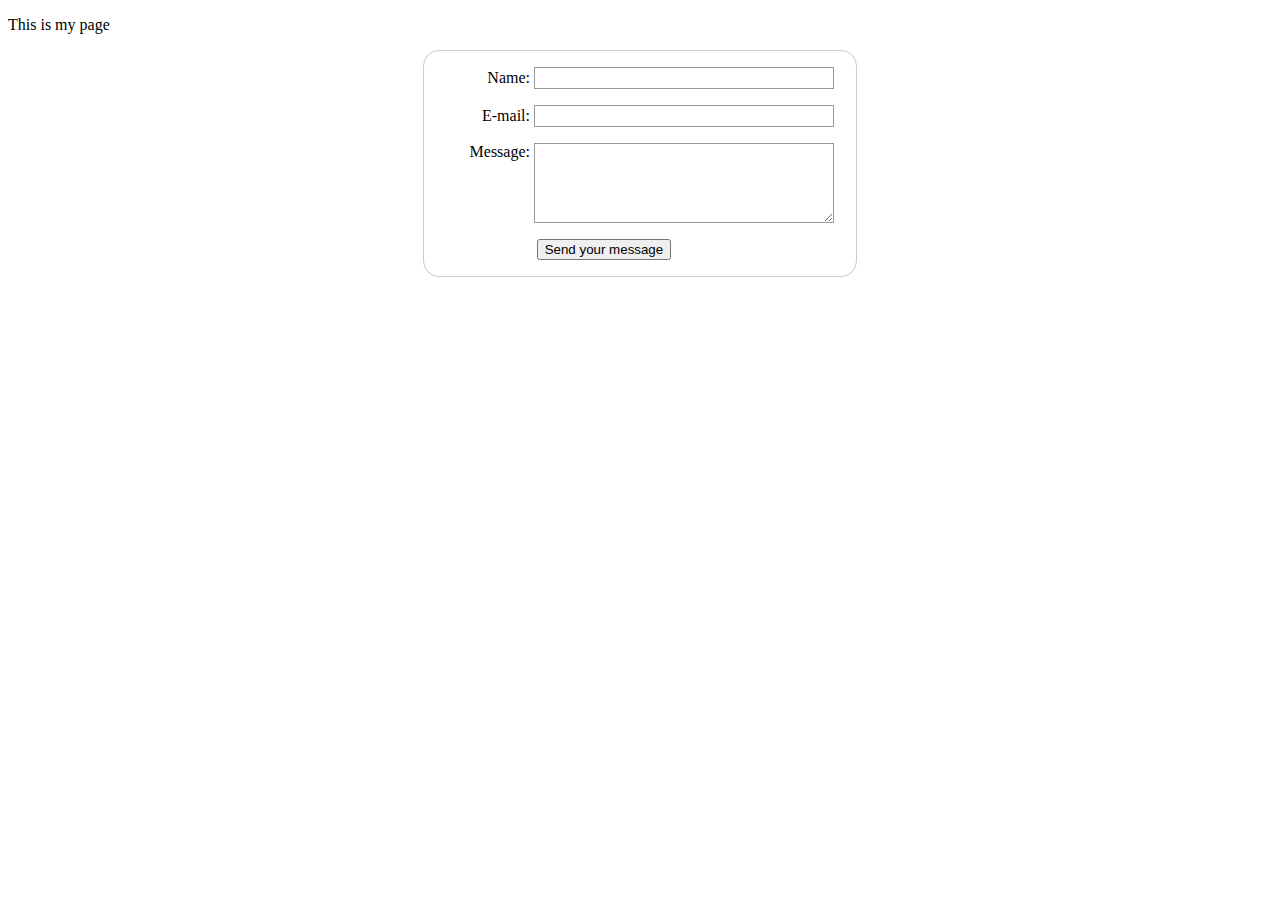
<file: first-form/index.html>
<!DOCTYPE html>
<html lang="en">
<head>
    <meta charset="UTF-8">
    <meta http-equiv="X-UA-Compatible" content="IE=edge">
    <meta name="viewport" content="width=device-width, initial-scale=1.0">
    <title>My test page</title>

    <style>
        form {
            margin: 0 auto;
            width: 400px;
            padding: 1em;
            border: 1px solid #ccc;
            border-radius: 1em;
        }

        ul {
            list-style: none;
            padding: 0;
            margin: 0;
        }

        form li + li {
            margin-top: 1em;
        }

        label {
            display: inline-block;
            width: 90px;
            text-align: right;
        }

        input, textarea {
            font: 1em sans-serif;
            width: 300px;
            box-sizing: border-box;
            border: 1px solid #999;
        }

        input:focus,
        textarea:focus {
            border-color: #000;
        }

        textarea {
            vertical-align: top;
            height: 5em;
        }

        .button {
            padding-left: 90px;
        }

        button {
            margin-left: 0.5em;
        }
    </style>
</head>
<body>
    <p>This is my page</p>

    <form action="/my-handling-form-page" method="post">
        <ul>
            <li>
                <label for="name">Name:</label>
                <input type="text" id="name" name="user_name" />
            </li>
            <li>
                <label for="mail">E-mail:</label>
                <input type="email" id="mail" name="user_email" />
            </li>
            <li>
                <label for="msg">Message:</label>
                <textarea id="msg" name="user-message"></textarea>
            </li>

            <li class="button">
                <button type="submit">Send your message</button>
            </li>
        </ul>
    </form>
</body>
</html>
</file>
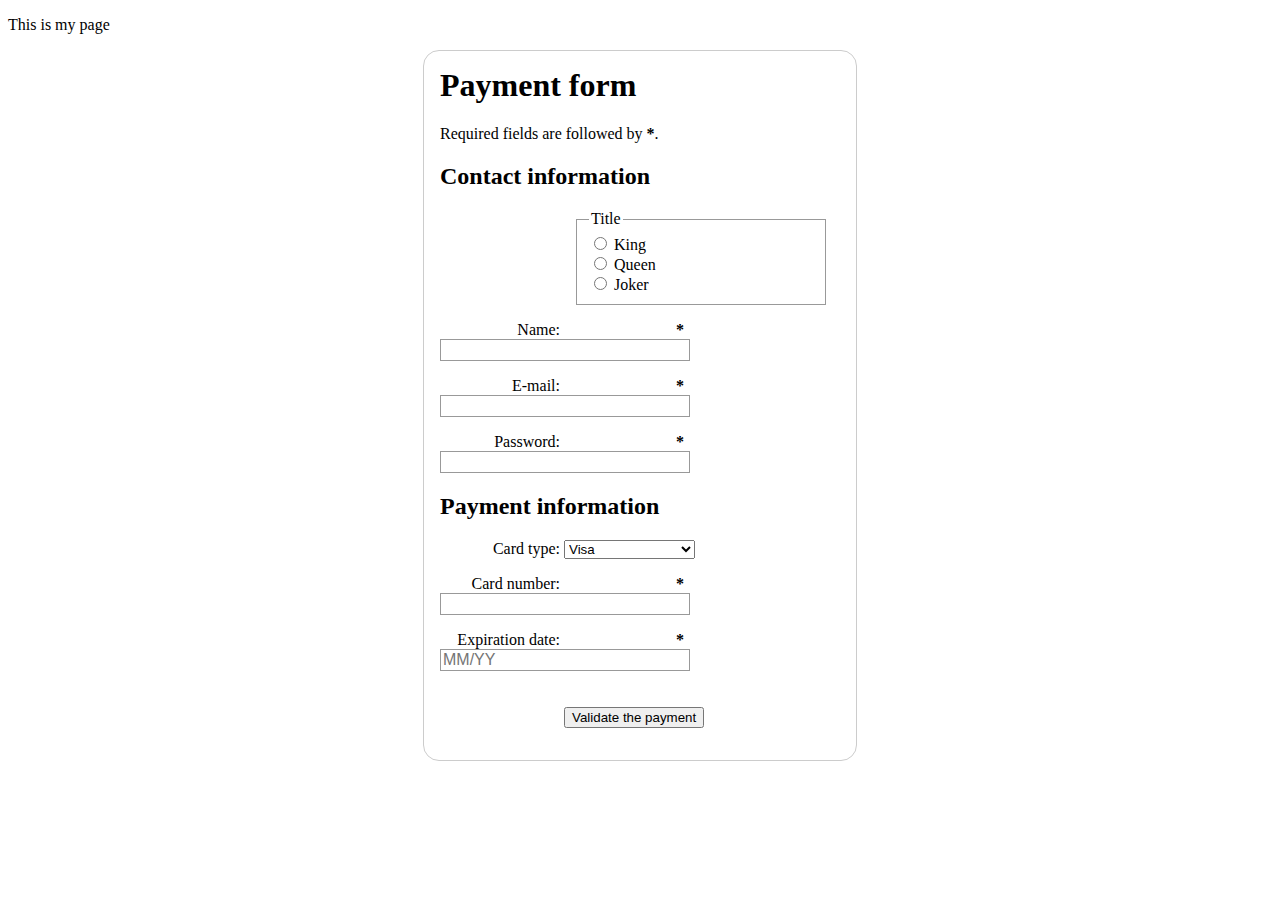
<file: structuring-a-web-form/index.html>
<!DOCTYPE html>
<html lang="en">
<head>
    <meta charset="UTF-8">
    <meta http-equiv="X-UA-Compatible" content="IE=edge">
    <meta name="viewport" content="width=device-width, initial-scale=1.0">
    <title>My test page</title>
    <link href="./payment-form.css" rel="stylesheet" />
</head>
<body>
    <p>This is my page</p>

    <form>
        <h1>Payment form</h1>

        <p>
            Required fields are followed by
            <strong><span aria-label="required">*</span></strong>.
        </p>

        <section>
            <h2>Contact information</h2>
            <fieldset>
                <legend>Title</legend>
                <ul>
                    <li>
                        <label for="title_1">
                            <input type="radio" id="title_1" name="title" value="K" />
                            King
                        </label>
                    </li>
                    <li>
                        <label for="title_2">
                            <input type="radio" id="title_2" name="title" value="Q" />
                            Queen 
                        </label>
                    </li>
                    <li>
                        <label for="title_3">
                            <input type="radio" id="title_3" name="title" value="J" />
                            Joker
                        </label>
                    </li>
                </ul>
            </fieldset>
            <p>
                <label for="name">
                    <span>Name: </span>
                    <strong><span aria-label="required">*</span></strong>
                </label>
                <input type="text" id="name" name="username" />
            </p>
            <p>
                <label for="mail">
                    <span>E-mail: </span>
                    <strong><span aria-label="required">*</span></strong>
                </label>
                <input type="email" id="mail" name="usermail" />
            </p>
            <p>
                <label for="pwd">
                    <span>Password: </span>
                    <strong><span aria-label="required">*</span></strong>
                </label>
                <input type="password" id="pwd" name="password" />
            </p>
        </section>
        <section>
            <h2>Payment information</h2>

            <p>
                <label for="card">
                    <span>Card type: </span>
                </label>
                <select id="card" name="usercard">
                    <option value="visa">Visa</option>
                    <option value="mc">Mastercard</option>
                    <option value="amex">American Express</option>
                </select>
            </p>
            <p>
                <label for="number">
                    <span>Card number: </span>
                    <strong><span aria-label="required">*</span></strong>
                </label>
                <input type="tel" id="number" name="cardnumber" />
            </p>
            <p>
                <label for="expiration">
                    <span>Expiration date:</span>
                    <strong><span aria-label="required">*</span></strong>
                </label>
                <input
                type="text"
                id="expiration"
                required="true"
                placeholder="MM/YY"
                pattern="^(0[1-9]|1[0-2])\/([0-9]{2})$" />
            </p>
        </section>
        <section>
            <p>
                <button type="submit">Validate the payment</button>
            </p>
        </section>
    </form>
</body>
</html>
</file>
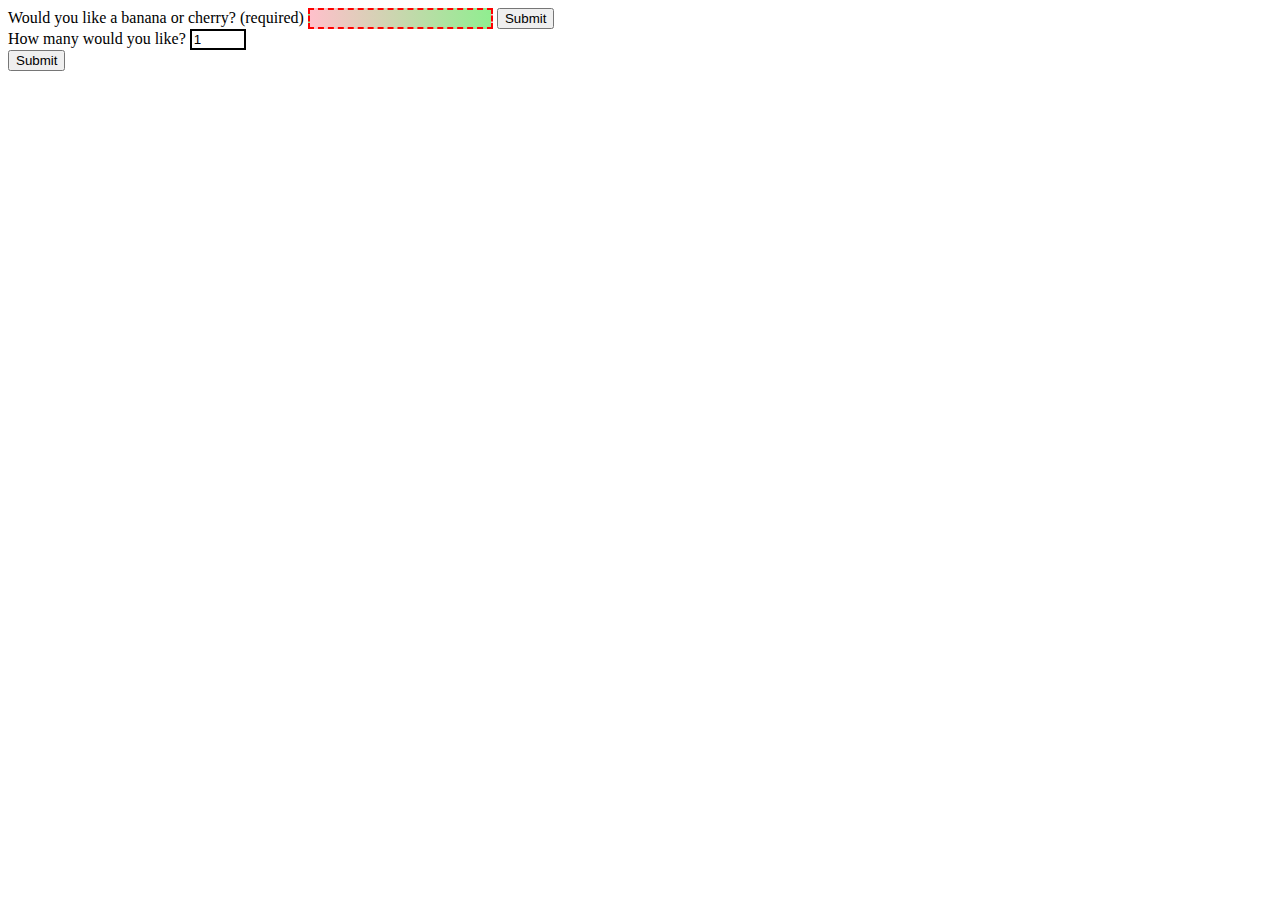
<file: form-validation/fruit-start.html>
<!DOCTYPE html>
<html lang="en">
  <head>
    <meta charset="UTF-8" />
    <meta http-equiv="X-UA-Compatible" content="IE=edge" />
    <meta name="viewport" content="width=device-width, initial-scale=1.0" />
    <title>Banaynay</title>
    <link href="styles.css" rel="stylesheet" />
  </head>
  <body>
    <form action="">
      <div>
        <label for="choose"
          >Would you like a banana or cherry? (required)</label
        >
        <input
          type="text"
          name="i-like"
          id="choose"
          required
          pattern="[Bb]anana|[Cc]herry"
        />
        <button>Submit</button>
      </div>
      <div>
        <label for="number">How many would you like?</label>
        <input
          type="number"
          id="number"
          name="amount"
          value="1"
          min="1"
          max="10"
        />
      </div>
      <div>
        <button>Submit</button>
      </div>
    </form>
  </body>
</html>
</file>
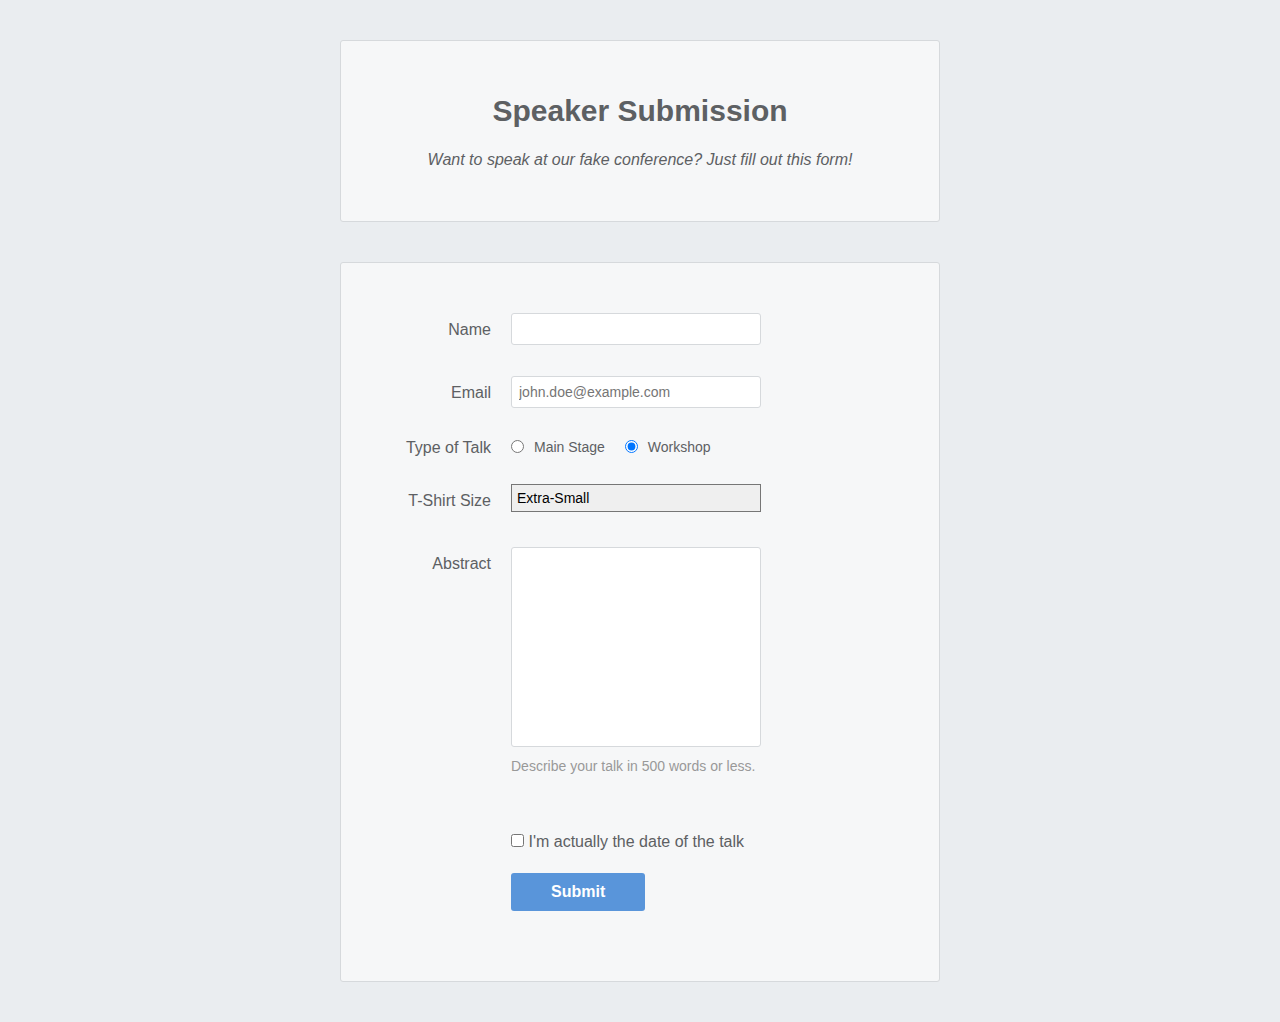
<file: internetingishard-form/speaker-submission.html>
<!DOCTYPE html>
<html lang="en">
  <head>
    <meta charset="UTF-8" />
    <meta http-equiv="X-UA-Compatible" content="IE=edge" />
    <meta name="viewport" content="width=device-width, initial-scale=1.0" />
    <title>Speaker Submission</title>
    <link href="styles.css" rel="stylesheet" />
  </head>
  <body>
    <header class="speaker-form-header">
      <h1>Speaker Submission</h1>
      <p>
        <em>Want to speak at our fake conference? Just fill out this form!</em>
      </p>
    </header>

    <form action="" method="get" class="speaker-form">
      <div class="form-row">
        <label for="full-name">Name</label>
        <input type="text" id="full-name" name="full-name" />
      </div>

      <div class="form-row">
        <label for="email">Email</label>
        <input
          type="email"
          name="email"
          id="email"
          placeholder="john.doe@example.com"
        />
      </div>

      <fieldset class="legacy-form-row">
        <legend>Type of Talk</legend>
        <input
          id="talk-type-1"
          name="talk-type"
          type="radio"
          value="main-stage"
        />
        <label for="talk-type-1" class="radio-label">Main Stage</label>

        <input
          id="talk-type-2"
          name="talk-type"
          type="radio"
          value="workshop"
          checked
        />
        <label for="talk-type-2" class="radio-label">Workshop</label>
      </fieldset>

      <div class="form-row">
        <label for="t-shirt">T-Shirt Size</label>
        <select id="t-shirt" name="t-shirt">
          <option value="xs">Extra-Small</option>
          <option value="s">Small</option>
          <option value="m">Medium</option>
          <option value="l">Large</option>
        </select>
      </div>

      <div class="form-row">
        <label for="abstract">Abstract</label>
        <textarea name="abstract" id="abstract"></textarea>
        <div class="instructions">Describe your talk in 500 words or less.</div>
      </div>

      <div class="form-row">
        <label for="available" class="checkbox-label">
          <input
            id="available"
            name="available"
            type="checkbox"
            value="is-available"
          />
          <span>I'm actually the date of the talk</span>
        </label>
      </div>

      <div class="form-row">
        <button>Submit</button>
      </div>
    </form>
  </body>
</html>
</file>
<file: structuring-a-web-form/payment-form.css>
h1 {
    margin-top: 0;
}

ul {
    margin: 0;
    padding: 0;
    list-style: none;
}

form {
    margin: 0 auto;
    width: 400px;
    padding: 1em;
    border: 1px solid #CCC;
    border-radius: 1em;
}

div+div {
    margin-top: 1em;
}

label span {
    display: inline-block;
    width: 120px;
    text-align: right;
}

input, textarea {
    font: 1em sans-serif;
    width: 250px;
    box-sizing: border-box;
    border: 1px solid #999;
}

input[type=checkbox], input[type=radio] {
    width: auto;
    border: none;
}

input:focus, textarea:focus {
    border-color: #000;
}

textarea {
    vertical-align: top;
    height: 5em;
    resize: vertical;
}

fieldset {
    width: 250px;
    box-sizing: border-box;
    margin-left: 136px;
    border: 1px solid #999;
}

button {
    margin: 20px 0 0 124px;
}

label {
  position: relative;
}
</file>
<file: form-validation/styles.css>
input:invalid {
  border: 2px dashed red;
}

input:invalid:required {
  background-image: linear-gradient(to right, pink, lightgreen);
}

input:valid {
  border: 2px solid black;
}
</file>
<file: internetingishard-form/styles.css>
* {
  margin: 0;
  padding: 0;
  box-sizing: border-box;
}

body {
  color: #5d6063;
  background-color: #eaedf0;
  font-family: Helvetica, Arial, sans-serif;
  font-size: 16px;
  line-height: 1.3;

  display: flex;
  flex-direction: column;
  align-items: center;
}

.speaker-form-header {
  text-align: center;
  background-color: #f6f7f8;
  border: 1px solid #d6d9dc;
  border-radius: 3px;

  width: 80%;
  margin: 40px 0;
  padding: 50px;
}

.speaker-form-header h1 {
  font-size: 30px;
  margin-bottom: 20px;
}

.speaker-form {
  background-color: #f6f7f8;
  border: 1px solid #d6d9dc;
  border-radius: 3px;

  width: 80%;
  padding: 50px;
  margin: 0 0 40px 0;
}

.form-row {
  margin-bottom: 40px;
  display: flex;
  justify-content: flex-start;
  flex-direction: column;
  flex-wrap: wrap;
}

.form-row input[type="text"],
.form-row input[type="email"] {
  background-color: #fff;
  border: 1px solid #d6d9dc;
  border-radius: 3px;
  width: 100%;
  padding: 7px;
  font-size: 14px;
}

.form-row label {
  margin-bottom: 15px;
}

.form-row input[type="text"]:invalid,
.form-row input[type="email"]:invalid {
  border: 1px solid #d55c5f;
  color: #d55c5f;
  box-shadow: none;
}

.legacy-form-row {
  border: none;
  margin-bottom: 40px;
}

.legacy-form-row legend {
  margin-bottom: 15px;
}

.legacy-form-row .radio-label {
  display: block;
  font-size: 14px;
  padding: 0 20px 0 10px;
}

.legacy-form-row input[type="radio"] {
  margin-top: 2px;
}

.legacy-form-row .radio-label,
.legacy-form-row input[type="radio"] {
  float: left;
}

.form-row select {
  width: 100%;
  padding: 5px;
  font-size: 14px;
  -webkit-appearance: none;
}

.form-row textarea {
  font-family: helvetica, arial, sans-serif;
  font-size: 14px;

  border: 1px solid #d6d9dc;
  border-radius: 3px;

  min-height: 200px;
  margin-bottom: 10px;
  padding: 7px;
  resize: none;
}

.form-row .instructions {
  color: #999;
  font-size: 14px;
  margin-bottom: 30px;
}

.form-row .checkbox-label {
  margin-bottom: 0;
}

.form-row button {
  font-size: 16px;
  font-weight: bold;

  color: #fff;
  background-color: #5995da;

  border: none;
  border-radius: 3px;

  padding: 10px 40px;
  cursor: pointer;
}

.form-row button:hover {
  background-color: #76aeed;
}

.form-row button:active {
  background-color: #407fc7;
}

@media only screen and (min-width: 700px) {
  .speaker-form-header,
  .speaker-form {
    width: 600px;
  }
  .form-row {
    flex-direction: row;
    align-items: flex-start;
    margin-bottom: 20px;
  }
  .form-row input[type="text"],
  .form-row input[type="email"],
  .form-row select,
  .form-row textarea {
    width: 250px;
    height: initial;
  }
  .form-row label {
    text-align: right;
    width: 120px;
    margin-top: 7px;
    padding-right: 20px;
  }
  .legacy-form-row {
    margin-bottom: 10px;
  }
  .legacy-form-row legend {
    width: 120px;
    text-align: right;
    padding-right: 20px;
  }
  .legacy-form-row legend {
    float: left;
  }
  .form-row .instructions {
    margin-left: 120px;
  }
  .form-row .checkbox-label {
    margin-left: 120px;
    width: auto;
  }
  .form-row button {
    margin-left: 120px;
  }
}
</file>
